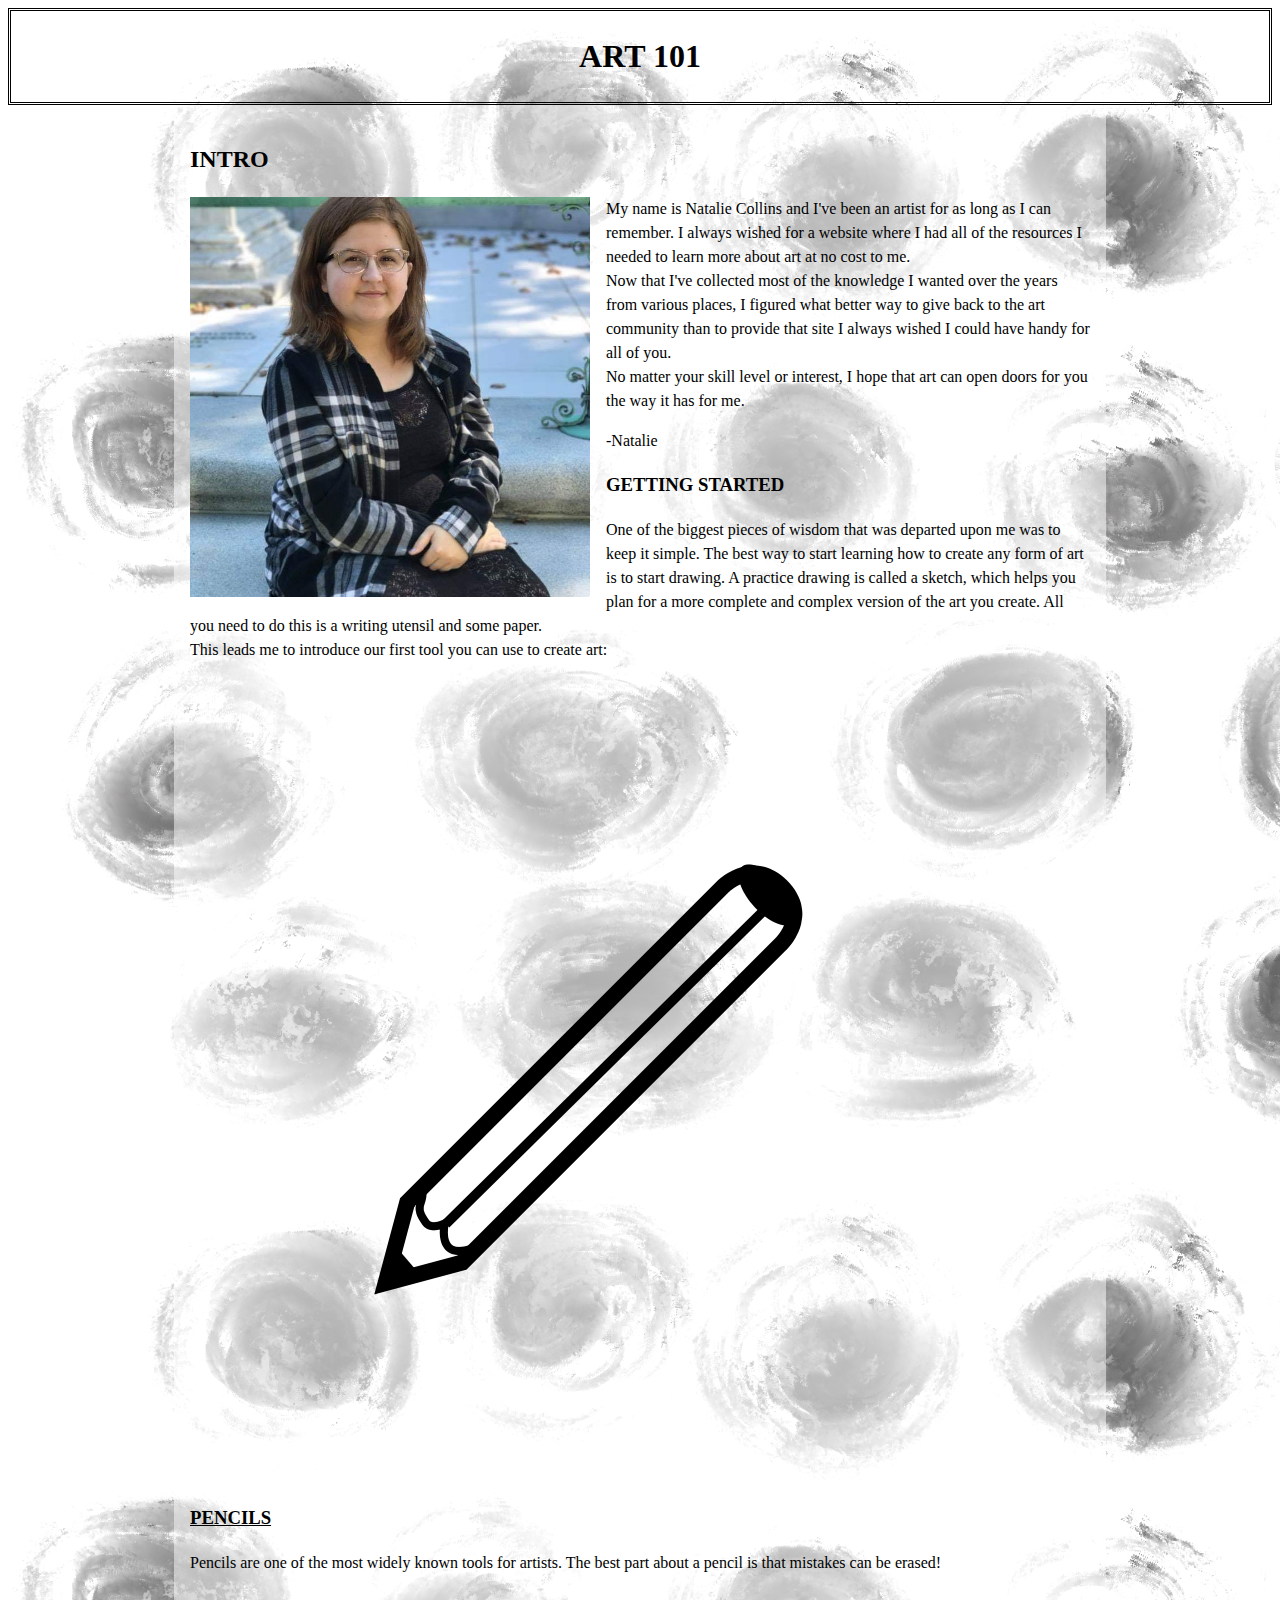
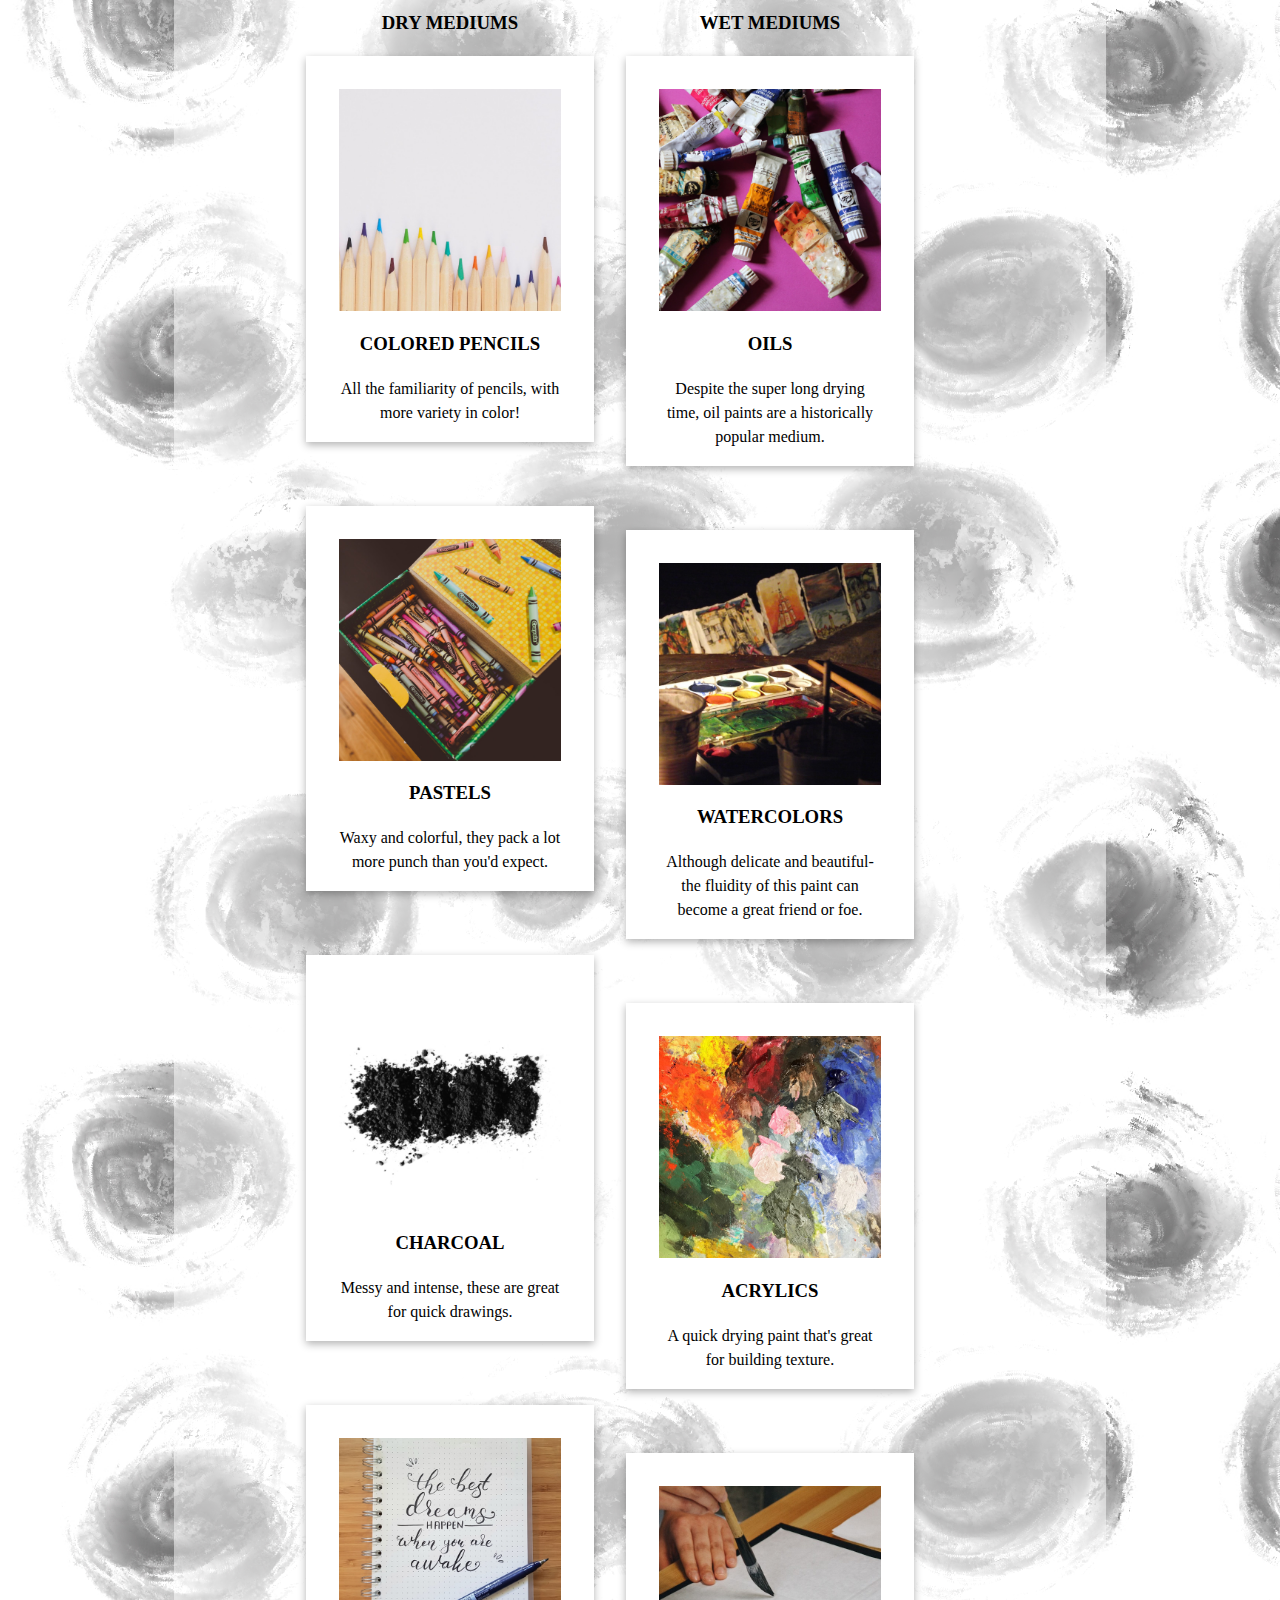
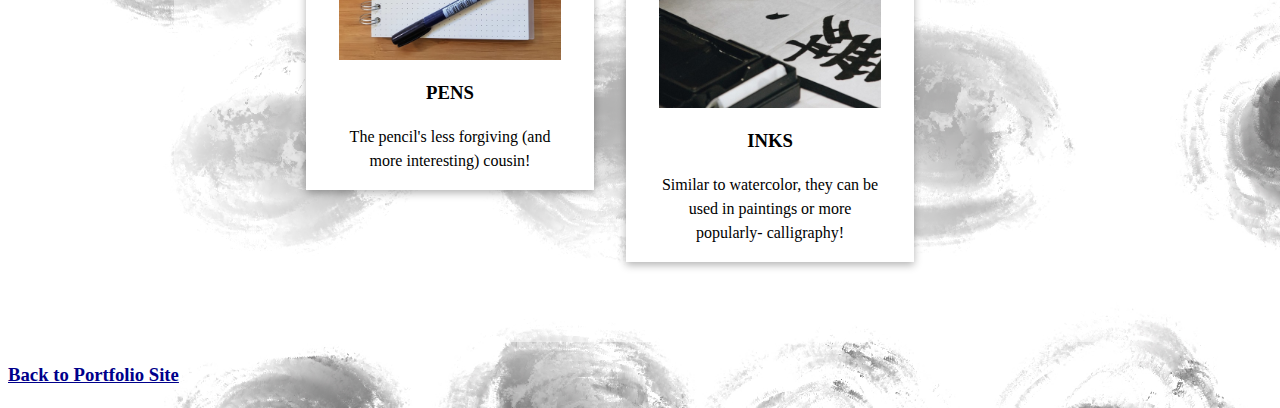
<file: index.html>
<!DOCTYPE html>
<html lang="en">

<head>
    <meta charset="UTF-8">

    <meta name="viewport" content="width=device-width, initial-scale=1.0">

    <title>Home Page: Art 101</title>

    <link rel="stylesheet" href="style.css">
</head>



<body class="home">

    <header>
        <h1>ART 101</h1>
    </header>


    <main>
        <div class="page-content">
            <h2>INTRO</h2>
            <img class="itsme" src="images/itsme.jpg" alt="a picture of me">
            <p> My name is Natalie Collins and I've been an artist for as long as I can remember. I always wished for a website where I had all of the resources I needed to learn more about art at no cost to me.
                <br>Now that I've collected most of the knowledge I wanted over the years from various places, I figured what better way to give back to the art community than to provide that site I always wished I could have handy for all of you. <br>No
                matter your skill level or interest, I hope that art can open doors for you the way it has for me.
            </p>
            <p>-Natalie</p>


            <h3>GETTING STARTED</h3>
            <p>
                One of the biggest pieces of wisdom that was departed upon me was to keep it simple. The best way to start learning how to create any form of art is to start drawing. A practice drawing is called a sketch, which helps you plan for a more complete and
                complex version of the art you create. All you need to do this is a writing utensil and some paper.
                <br>This leads me to introduce our first tool you can use to create art:
            </p>

            <div class="start-here">
                <a href="pencil.html">
                    <img src="images/pencil icon.png" alt="pencil icon stock image">
                    <h3>PENCILS</h3>
                </a>
                <p>
                    Pencils are one of the most widely known tools for artists. The best part about a pencil is that mistakes can be erased!
                </p>

            </div>

            <div class="media">
                <div class="dry">
                    <h3>DRY MEDIUMS</h3>
                    <ul>
                        <li class="medium">
                            <a href="#">
                                <img src="images/coloredpencils.jpg" alt="colored pencils">

                                <h3>COLORED PENCILS</h3>
                                <p>All the familiarity of pencils, with more variety in color!
                                </p>
                            </a>
                        </li>

                        <li class="medium">
                            <a href="crayons.html">
                                <img src="images/crayons.jpg" alt="crayon">


                                <h3>PASTELS</h3>
                                <p>Waxy and colorful, they pack a lot more punch than you'd expect.
                                </p>
                            </a>
                        </li>

                        <li class="medium">
                            <a href="#">
                                <img src="images/charcoal.jpg" alt="charcoal img">
                                <h3>CHARCOAL</h3>
                                <p>
                                    Messy and intense, these are great for quick drawings.
                                </p>
                            </a>
                        </li>

                        <li class="medium">
                            <a href="#">
                                <img src="images/penart.png" alt="pen art">


                                <h3>PENS</h3>
                                <p>
                                    The pencil's less forgiving (and more interesting) cousin!
                                </p>
                            </a>
                        </li>
                    </ul>
                </div>

                <div class="wet">
                    <h3>WET MEDIUMS</h3>
                    <ul>

                        <li class="medium">

                            <a href="oils.html">
                                <img src="images/paint tubes.jpg" alt="paint tubes">

                                <h3>OILS</h3>
                                <p>Despite the super long drying time, oil paints are a historically popular medium.
                                </p>
                            </a>
                        </li>

                        <li class="medium">
                            <a href="#">
                                <img src="images/watercolor.jpg" alt="watercolors">

                                <h3>WATERCOLORS</h3>
                                <p>
                                    Although delicate and beautiful- the fluidity of this paint can become a great friend or foe.
                                </p>
                            </a>
                        </li>

                        <li class="medium">
                            <a href="acrylic.html">
                                <img src="images/acrylic paint.jpg" alt="acrylics">

                                <h3>ACRYLICS</h3>
                                <p>A quick drying paint that's great for building texture.
                                </p>
                            </a>
                        </li class="medium">

                        <li class="medium">
                            <a href="inks.html">
                                <img src="images/inks.jpg" alt="ink">

                                <h3>INKS</h3>
                                <p>Similar to watercolor, they can be used in paintings or more popularly- calligraphy!
                                </p>
                            </a>
                        </li>



                    </ul>
                </div>
            </div>
        </div><h3><a href="https://nataliecollins.us">Back to Portfolio Site</a> </h3>
        </div>
    </main>

    
</body>

</html>
</file>
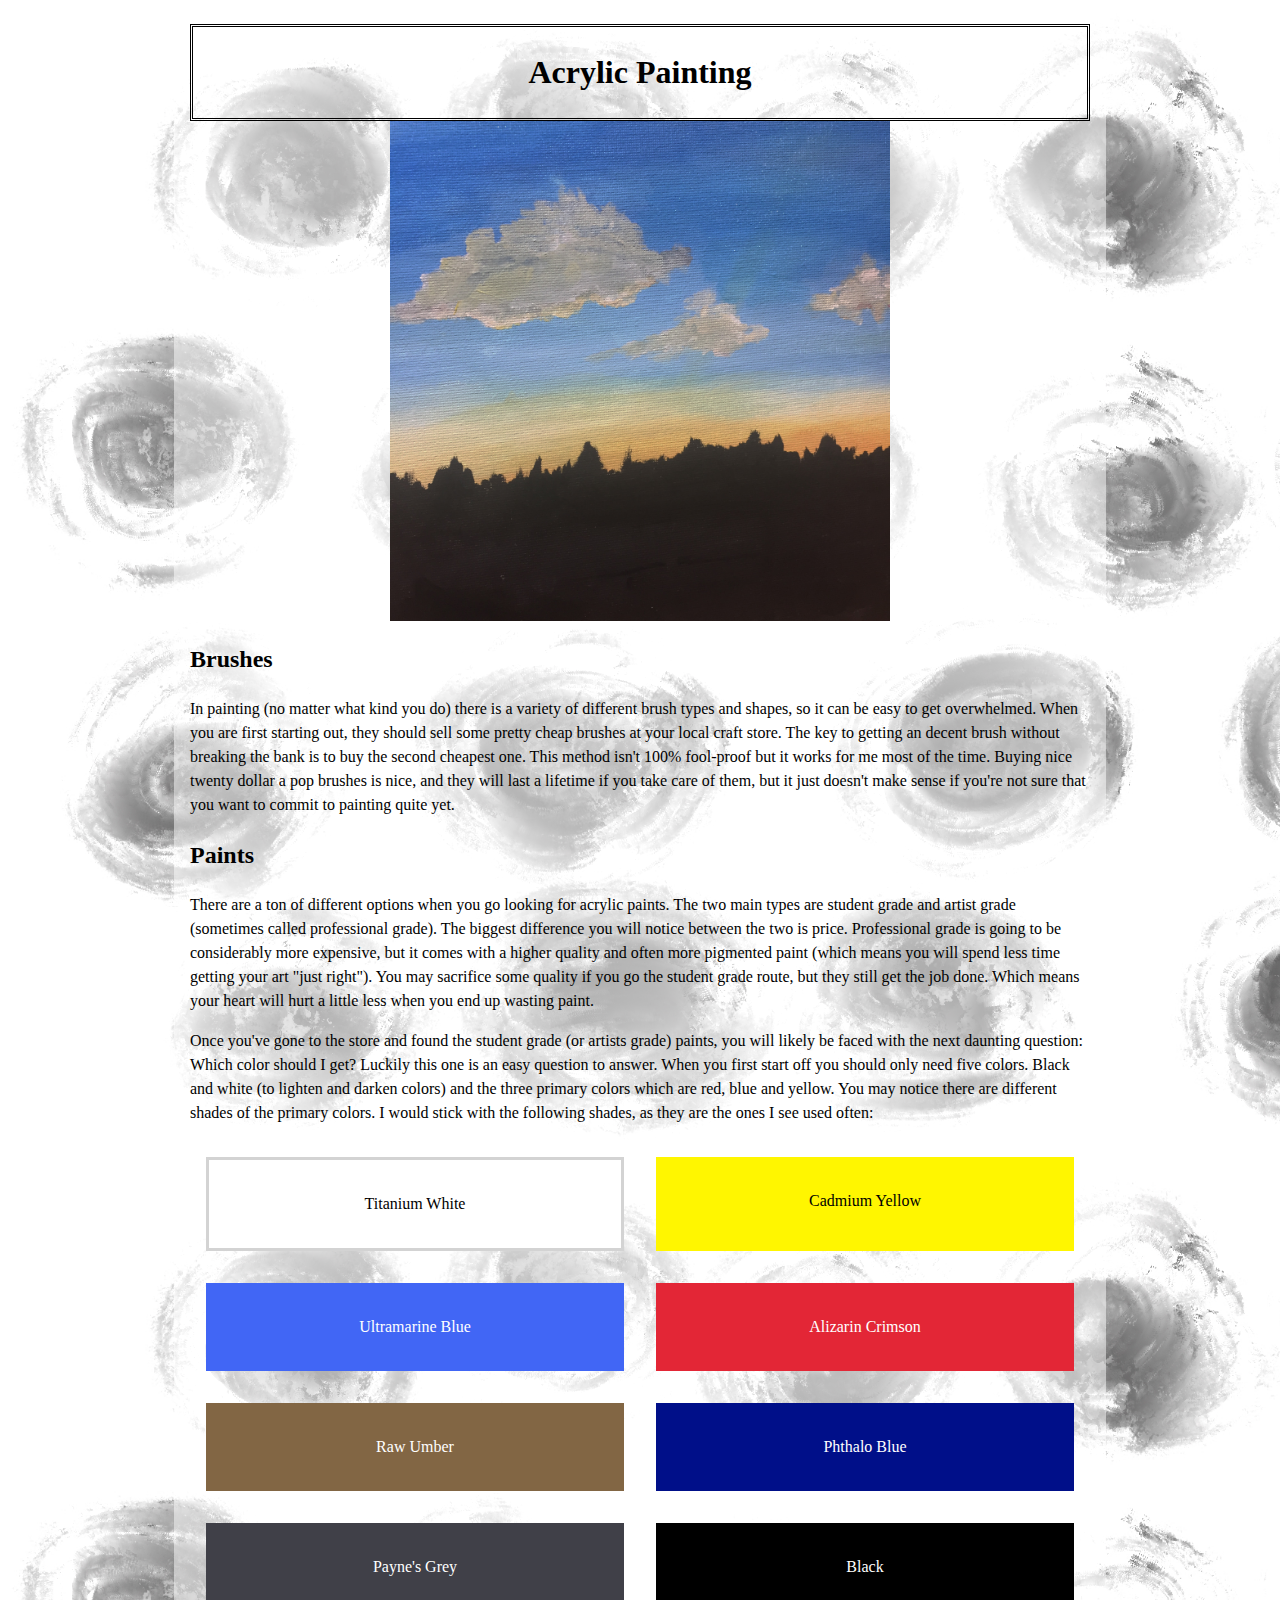
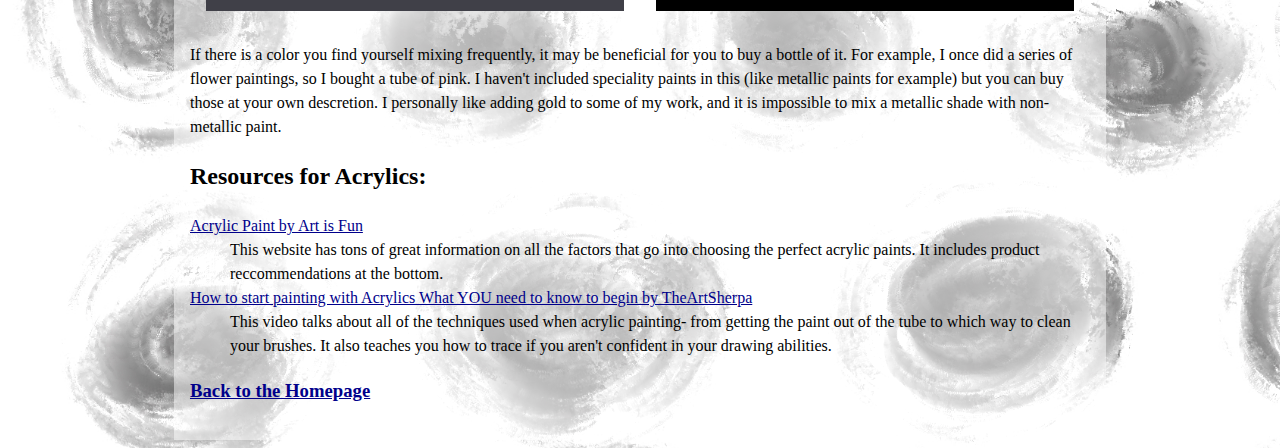
<file: acrylic.html>
<!DOCTYPE html>
<html lang="en">

<head>
    <meta charset="UTF-8">

    <meta name="viewport" content="width=device-width, initial-scale=1.0">

    <title>Medium Page: Acrylics</title>

    <link rel="stylesheet" href="style.css">
</head>
<!-- general media page format is summary, tools, use, resources -->

<body class="home">
    <div class="page-content">
        <header>
            <h1>Acrylic Painting</h1>
        </header>
        <img src="images/sky.jpeg" class="paint_img" alt="my painting">


        <h2>Brushes</h2>
        In painting (no matter what kind you do) there is a variety of different brush types and shapes, so it can be
        easy to get overwhelmed. When you are first starting out, they should sell some pretty cheap brushes at your
        local craft store. The key to getting
        an decent brush without breaking the bank is to buy the second cheapest one. This method isn't 100% fool-proof
        but it works for me most of the time. Buying nice twenty dollar a pop brushes is nice, and they will last a
        lifetime if you take care of
        them, but it just doesn't make sense if you're not sure that you want to commit to painting quite yet.

        <h2>Paints</h2>
        <p>There are a ton of different options when you go looking for acrylic paints. The two main types are student
            grade and artist grade (sometimes called professional grade).
            The biggest difference you will notice between the two is price. Professional grade is going to be
            considerably more expensive, but it comes with a higher quality and often
            more pigmented paint (which means you will spend less time getting your art "just right"). You may sacrifice
            some quality if you go the student grade route, but they still get
            the job done. Which means your heart will hurt a little less when you end up wasting paint.
        </p>

        <p>Once you've gone to the store and found the student grade (or artists grade) paints, you will likely be faced
            with the next daunting question: Which color should I get?
            Luckily this one is an easy question to answer. When you first start off you should only need five colors.
            Black and white (to lighten and darken colors) and the three primary colors
            which are red, blue and yellow. You may notice there are different shades of the primary colors. I would
            stick with the following shades, as they are the ones I see used often:
            <div class="colorgrid">
     
                
                <div class="titanium-white">Titanium White</div>
                <div class="cadmium-yellow">
                    Cadmium Yellow
                </div>
                
                    <div class="ultramarine">
                    Ultramarine Blue
                </div>
                <div class="alizarin">
                    Alizarin Crimson
                </div>
           
                <div class="raw-umber">
                Raw Umber
            </div>
            <div class="phthalo">
                Phthalo Blue
            </div>
            <div class="paynes-grey">Payne's Grey</div>
            <div class="black">
                    Black
                </div>
            </div>
        </p>
<p> If there is a color you find yourself mixing frequently,
    it may be beneficial for you to buy a bottle of it. For example,
    I once did a series of flower paintings, so I bought a tube of pink.
    I haven't included speciality paints in this (like metallic paints for example)
    but you can buy those at your own descretion. I personally like adding gold to some of my work,
    and it is impossible to mix a metallic shade with non-metallic paint.
</p>

        <h2>Resources for Acrylics:</h2>
        <!-- Three resources for every medium-->
        <dt>
            <a href="https://www.art-is-fun.com/acrylic-paint">Acrylic Paint by Art is Fun</a>
        </dt>
        <dd>This website has tons of great information on all the factors that go into choosing the perfect acrylic
            paints. It includes product reccommendations at the bottom.
        </dd>
        <dt><a href="https://www.youtube.com/watch?v=fGG1mxt3fkk">How to start painting with Acrylics What YOU need to know to begin by TheArtSherpa</a></dt>
        <dd>This video talks about all of the techniques used when acrylic painting- from getting the paint out of the tube to 
            which way to clean your brushes. It also teaches you how to trace if you aren't confident in your drawing abilities. 
        </dd>

        <h3><a href="index.html">Back to the Homepage</a></h3>
    </div>
</body>

</html>
</file>
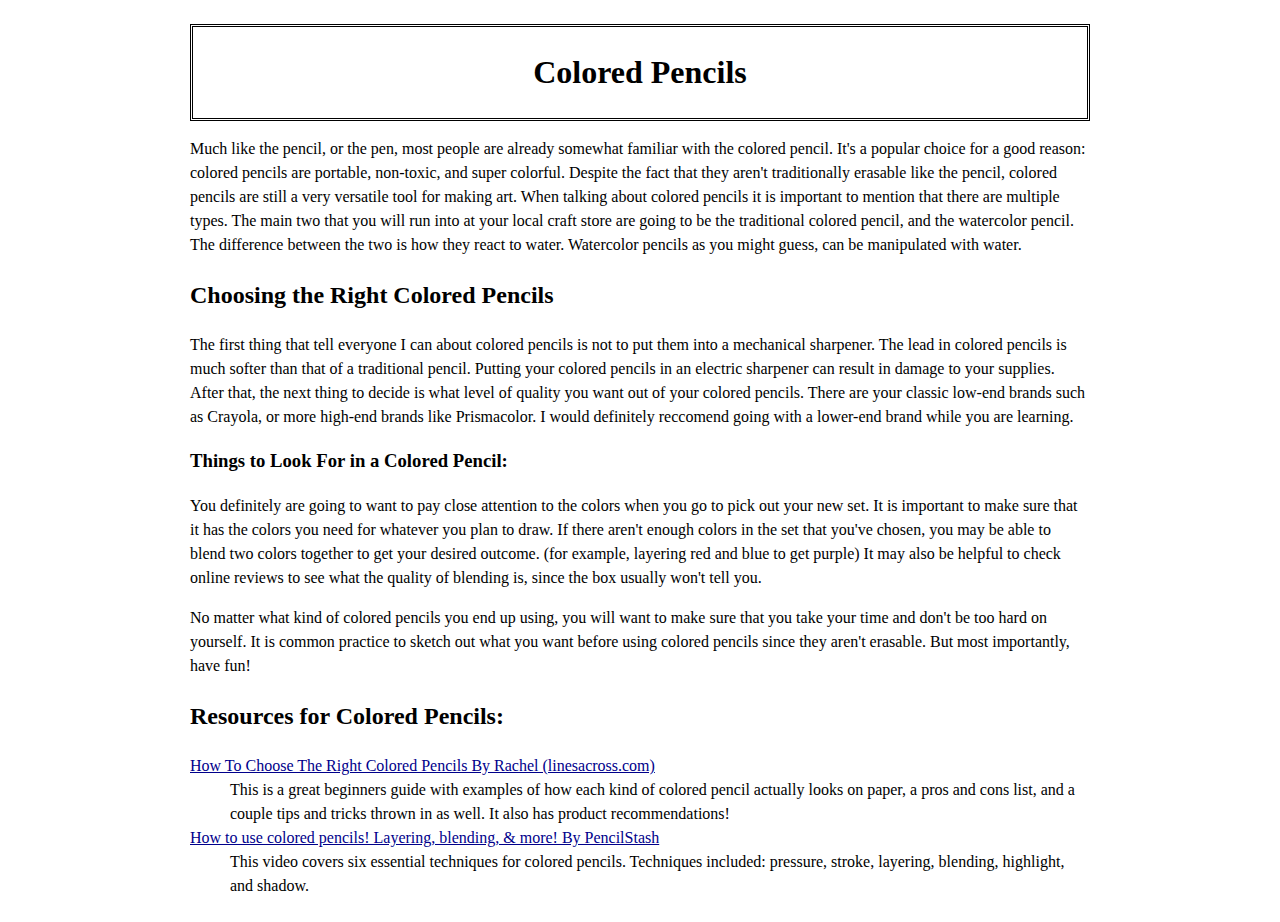
<file: coloredpencil.html>
<!DOCTYPE html>
<html lang="en">

<head>
    <meta charset="UTF-8">

    <meta name="viewport" content="width=device-width, initial-scale=1.0">

    <title>Medium Page: Colored Pencils</title>

    <link rel="stylesheet" href="style.css">
</head>
<!-- general media page format is summary, tools, use, resources -->

<body>

    <div class="page-content">
        <header>
    <h1>Colored Pencils</h1>
</header>
    <p>Much like the pencil, or the pen, most people are already somewhat familiar with the colored pencil. It's a popular choice for a good reason: colored pencils are portable, non-toxic, and super colorful. Despite the fact that they aren't traditionally
        erasable like the pencil, colored pencils are still a very versatile tool for making art. When talking about colored pencils it is important to mention that there are 
        multiple types. The main two that you will run into at your local craft store
        are going to be the traditional colored pencil, and the watercolor pencil. The difference between the two is how they react to water. 
        Watercolor pencils as you might guess, can be manipulated with water.
    </p>


    <h2>Choosing the Right Colored Pencils</h2>
    <p>The first thing that tell everyone I can about colored pencils is not to put them into a mechanical sharpener. The lead in colored pencils 
        is much softer than that of a traditional pencil. Putting your colored pencils in an electric sharpener can result in damage to your supplies. 
        After that, the next thing to decide is what level of quality you want out of your colored pencils. There are your classic low-end brands such as Crayola,
        or more high-end brands like Prismacolor. I would definitely reccomend going with a lower-end brand while you are learning. 
        <h3>Things to Look For in a Colored Pencil:</h3>
        You definitely are going to want to pay close attention to the colors when you go to pick out your new set. It is important to make sure that it has the colors you need for whatever 
        you plan to draw. If there aren't enough colors in the set that you've chosen, you may be able to blend two colors together to get your desired outcome. (for example, layering red 
        and blue to get purple) It may also be helpful to check online reviews to see what the quality of blending is, since the box usually won't tell you.
    </p>

    <p>No matter what kind of colored pencils you end up using, you will want to make sure that you take your time and don't be too hard on yourself. It is common practice to 
        sketch out what you want before using colored pencils since they aren't erasable. But most importantly, have fun!
    </p>

   <!-- Three resources for every medium-->
    <h2>Resources for Colored Pencils:</h2>
    <dt><a href="http://www.linesacross.com/2016/03/coloredpencils.html/">How To Choose The Right Colored Pencils By Rachel (linesacross.com)</a></dt>
    <dd>This is a great beginners guide with examples of how each kind of colored pencil actually looks on paper, a pros and cons list, and a couple tips 
        and tricks thrown in as well. It also has product recommendations!
    </dd>
    <dt><a href="https://www.youtube.com/watch?v=FBZa4RdBe08">How to use colored pencils! Layering, blending, & more! By PencilStash</a></dt>
<dd> This video covers six essential techniques for colored pencils. Techniques included: pressure, stroke, layering, blending, highlight, and shadow.
</dd>
</div>
</body>

</html>
</file>
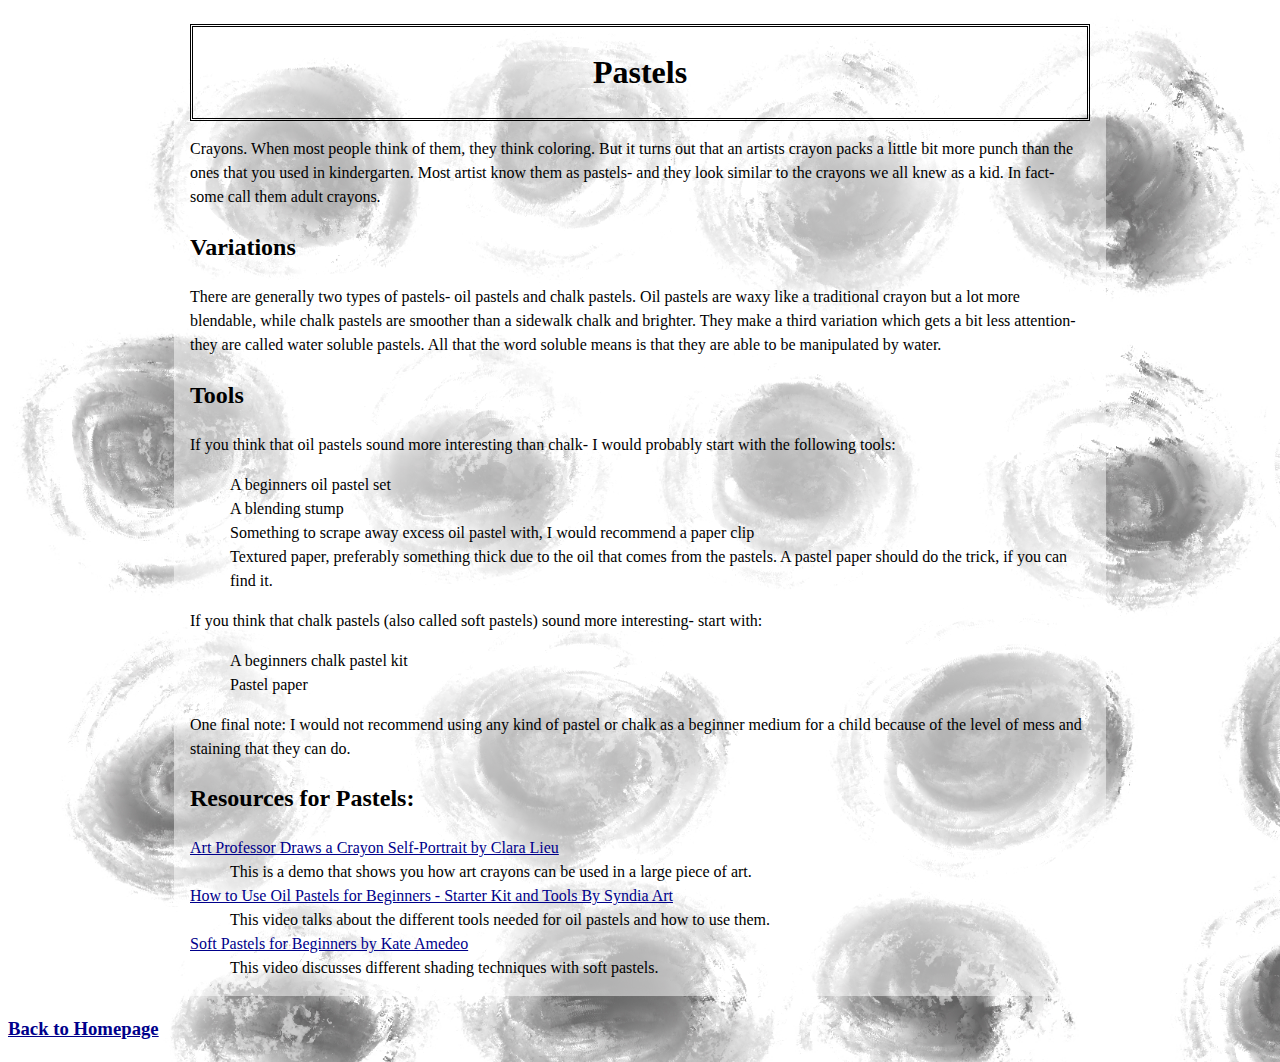
<file: crayons.html>
<!DOCTYPE html>
<html lang="en">

<head>
    <meta charset="UTF-8">

    <meta name="viewport" content="width=device-width, initial-scale=1.0">

    <title>Medium Page: Pastels</title>

    <link rel="stylesheet" href="style.css">
</head>
<!-- general media page format is summary, tools, use, resources -->

<body class="home">
   <div class="page-content">
    <header>
        <h1>Pastels</h1>
    </header>
    <p>
    Crayons. When most people think of them, they think coloring. But it turns 
    out that an artists crayon packs a little bit more punch than the ones that you used in 
    kindergarten. Most artist know them as pastels- and they look similar to the crayons we all knew as a kid. 
    In fact- some call them adult crayons.

</p>

<h2>Variations</h2>

<p>There are generally two types of pastels- oil pastels and chalk pastels. Oil pastels are waxy like a traditional crayon but a lot
    more blendable, while chalk pastels are smoother than a sidewalk chalk and brighter. They make a third variation which gets a bit 
    less attention- they are called water soluble pastels. All that the word soluble means is that they are able to be manipulated by water.
</p>

<h2>Tools</h2>

<p>If you think that oil pastels sound more interesting than chalk- I would probably start with the following tools: </p>
<ul>
    <li>A beginners oil pastel set</li>
    <li>A blending stump</li>
    <li>Something to scrape away excess oil pastel with, I would recommend a paper clip</li>
    <li>Textured paper, preferably something thick due to the oil that comes from the pastels. A pastel paper should do the trick,
        if you can find it.
    </li>
</ul>

<p>If you think that chalk pastels (also called soft pastels) sound more interesting- start with:</p>
<ul>
    <li>A beginners chalk pastel kit</li>
    <li>Pastel paper</li>
</ul>

<p>One final note: I would not recommend using any kind of pastel or chalk as a beginner medium for a child because of the level 
    of mess and staining that they can do.
</p>

   <!-- Three resources for every medium-->


    <h2>Resources for Pastels:</h2>
    <dt> <a href="https://www.youtube.com/watch?v=MKL-57HexCk">Art Professor Draws a Crayon Self-Portrait by Clara Lieu</a></dt>
    <dd>This is a demo that shows you how art crayons can be used in a large piece of art.</dd>
       <dt><a href="https://www.youtube.com/watch?v=_LYye_JyqGY">How to Use Oil Pastels for Beginners - Starter Kit and Tools By Syndia Art</a></dt>
       <dd>This video talks about the different tools needed for oil pastels and how to use them. </dd>

<dt><a href="https://www.youtube.com/watch?v=kTKUtZgxANc">Soft Pastels for Beginners by Kate Amedeo</a></dt>
<dd>This video discusses different shading techniques with soft pastels.</dd>
</div>

<h3><a href="index.html">Back to Homepage</a></h3>
</body>

</html>
</file>
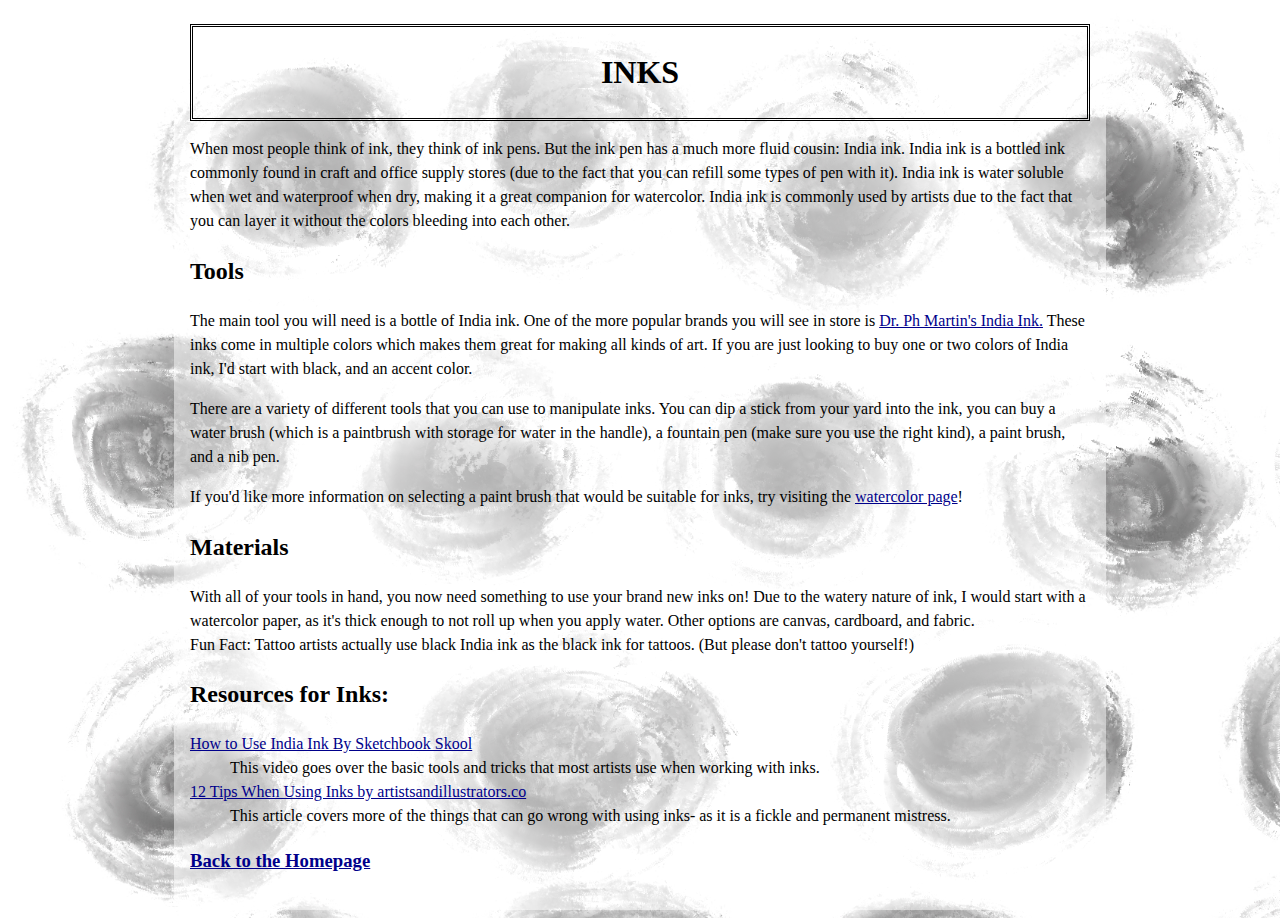
<file: inks.html>
<!DOCTYPE html>
<html lang="en">

<head>
    <meta charset="UTF-8">

    <meta name="viewport" content="width=device-width, initial-scale=1.0">

    <title>Medium Page: Inks</title>

    <link rel="stylesheet" href="style.css">
</head>

<!-- general media page format is summary, tools, use, resources -->

<body class="home">
    <div class="page-content">
    <header>
        <h1>INKS</h1>
    </header>
<p>When most people think of ink, they think of ink pens. But the ink pen has a much
    more fluid cousin: India ink. India ink is a bottled ink commonly found in craft
    and office supply stores (due to the fact that you can refill some types of pen with it).
    India ink is water soluble when wet and waterproof when dry, making it a great companion
    for watercolor. India ink is commonly used by artists due to the fact that you can 
    layer it without the colors bleeding into each other.
</p>
<h2>Tools</h2>
<p>
    The main tool you will need is a bottle of India ink. One of the more popular brands you will
    see in store is <a href="https://www.docmartins.com/collections/bombay-india-ink">Dr. Ph Martin's India Ink.</a>
     These inks come in multiple colors which makes them great for making all kinds of art.
    If you are just looking to buy one or two colors of India ink, I'd start with black, and an 
    accent color. 
</p>
<p> There are a variety of different tools that you can use to manipulate inks. You can dip a 
    stick from your yard into the ink, you can buy a water brush (which is a paintbrush with storage
    for water in the handle), a fountain pen (make sure you use the right kind), a paint brush,
    and a nib pen.
</p>
<p>If you'd like more information on selecting a paint brush that would be suitable for inks,
    try visiting the <a href="watercolor.html">watercolor page</a>!
</p>
<h2>Materials</h2>
<p>With all of your tools in hand, you now need something to use your brand new inks on! 
    Due to the watery nature of ink, I would start with a watercolor paper, as it's thick 
    enough to not roll up when you apply water. Other options are canvas, cardboard, and fabric. 
    <br>Fun Fact: Tattoo artists actually use black India ink as the black ink for tattoos. (But 
    please don't tattoo yourself!)
</p>



   <!-- Three resources for every medium-->
    <h2>Resources for Inks:</h2>

    <dt><a href="https://www.youtube.com/watch?v=6Eiq1xD4aPQ">How to Use India Ink By Sketchbook Skool</a></dt>
    <dd>This video goes over the basic tools and tricks that most artists use when 
        working with inks.
    </dd>

    <dt><a href="https://www.artistsandillustrators.co.uk/how-to/ink/554/12-tips-when-using-inks">12 Tips When Using Inks by artistsandillustrators.co</a></dt>
    <dd>
        This article covers more of the things that can go wrong with using inks- as it is a fickle and 
        permanent mistress. 
    </dd>


    <h3><a href="index.html">Back to the Homepage</a></h3>
</div>
</body>

</html>
</file>
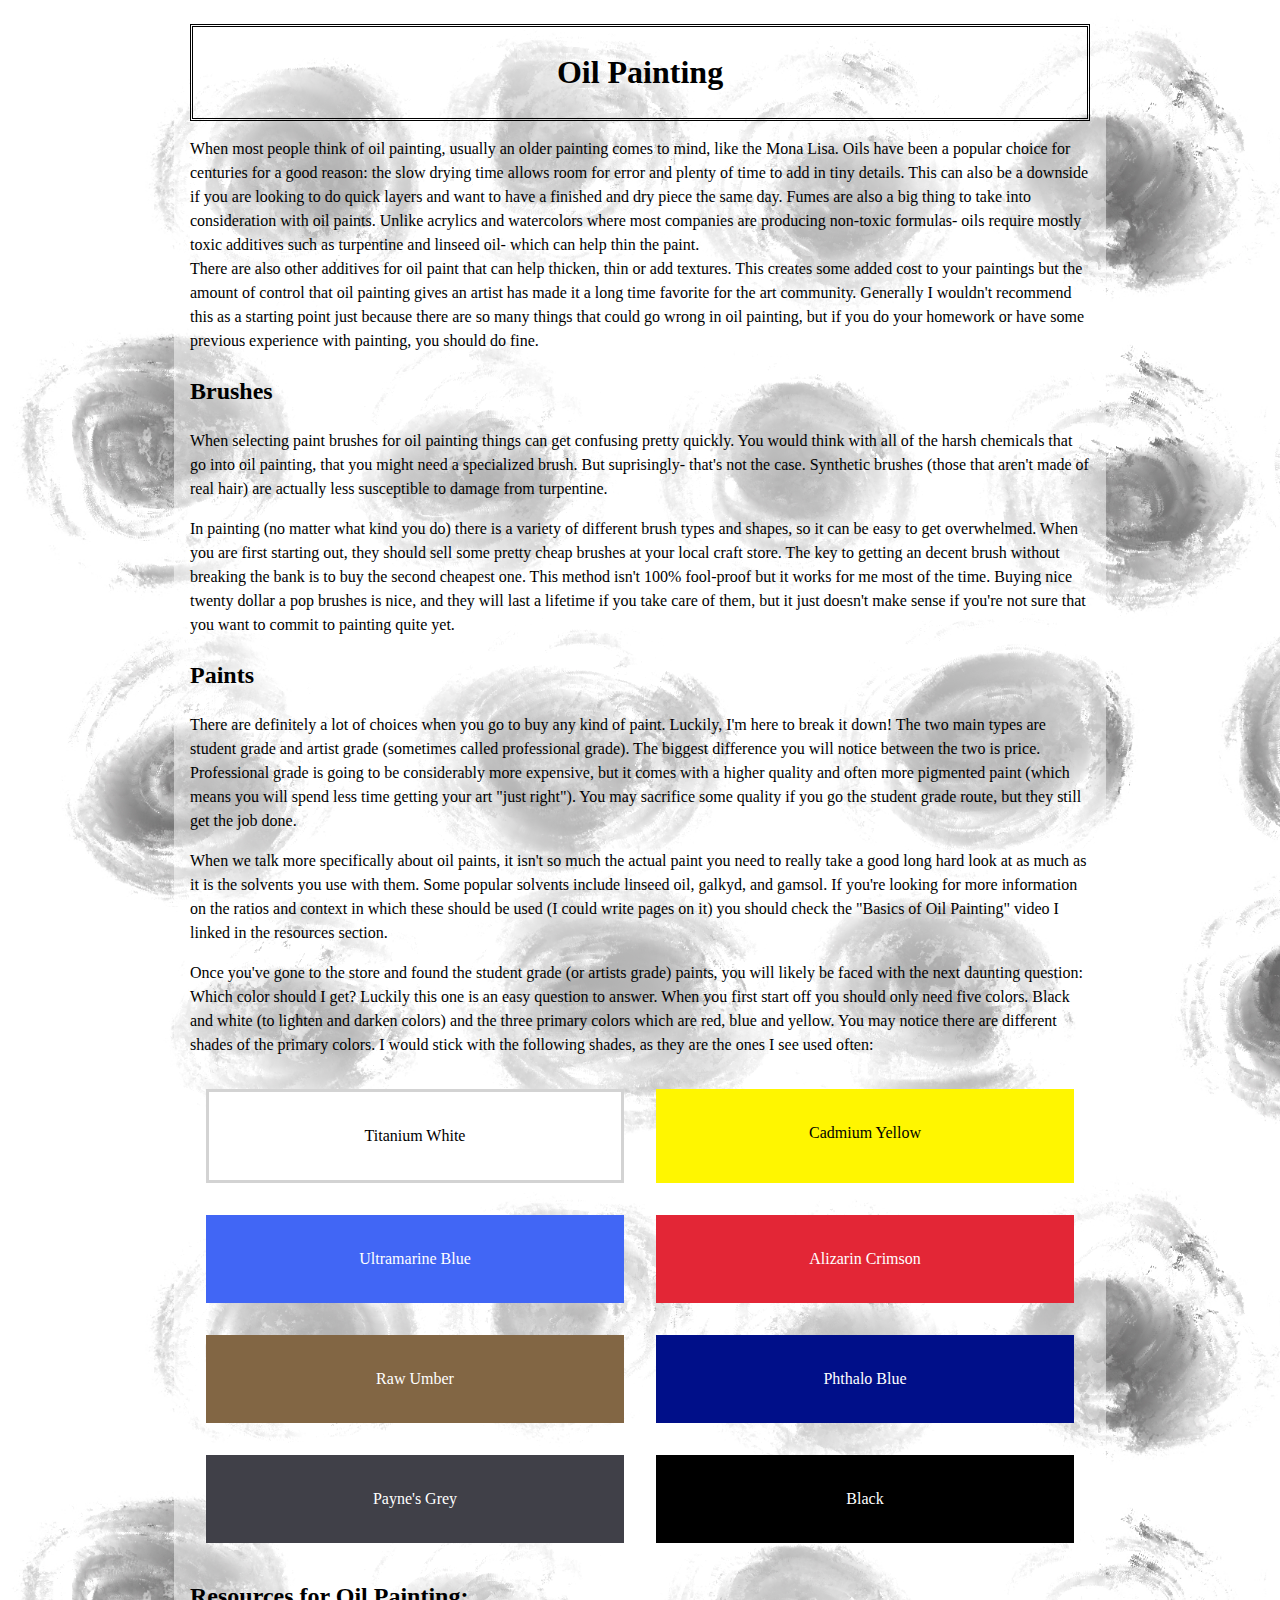
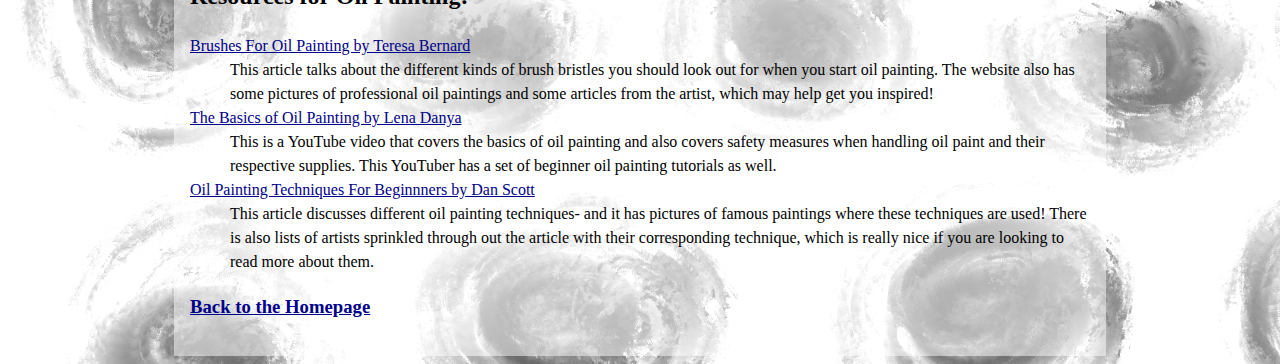
<file: oils.html>
<!DOCTYPE html>
<html lang="en">

<head>
    <meta charset="UTF-8">

    <meta name="viewport" content="width=device-width, initial-scale=1.0">

    <title>Medium Page: Oils</title>

    <link rel="stylesheet" href="style.css">
</head>
<!-- general media page format is summary, tools, use, resources -->

<body class="home">

    <div class="page-content">
        <header><h1>Oil Painting</h1></header>
        <p>
    When most people think of oil painting, usually an older painting comes to mind, like the Mona Lisa. Oils have been a popular choice for centuries for a good reason: the slow drying time allows room for error and plenty of time to add in tiny details.
    This can also be a downside if you are looking to do quick layers and want to have a finished and dry piece the same day. Fumes are also a big thing to take into consideration with oil paints. Unlike acrylics and watercolors where most companies are
    producing non-toxic formulas- oils require mostly toxic additives
     such as turpentine and linseed oil- which can help thin the paint.<br> There are also other additives for oil paint that can help thicken, thin or add textures. This creates some added
    cost to your paintings but the amount of control that oil painting 
    gives an artist has made it a long time favorite for the art community. Generally I wouldn't recommend this as a starting point just because there are so many things that could go
    wrong in oil painting, but if you do your homework 
    or have some previous experience with painting, you should do fine.</p>

        <h2>Brushes</h2>
    <p>
        When selecting paint brushes for oil painting things can get confusing pretty quickly. You would think with all of the harsh chemicals that go into oil painting, that you 
        might need a specialized brush. But suprisingly- that's not the case. Synthetic brushes (those that aren't made of real hair) are actually less susceptible to damage
        from turpentine. 
    </p>
    <p>
        In painting (no matter what kind you do) there is a variety 
        of different brush types and shapes, so it can be easy to get 
        overwhelmed. When you are first starting out, they should sell 
        some pretty cheap brushes at your local craft store. The key to 
        getting an decent brush without breaking the bank is to buy the 
        second cheapest one. This method isn't 100% fool-proof but it 
        works for me most of the time. Buying nice twenty dollar a pop 
        brushes is nice, and they will last a lifetime if you take care 
        of them, but it just doesn't make sense if 
        you're not sure that you want to commit to painting quite yet.
    </p>
<h2>Paints</h2>

<p>
      There are definitely a lot of choices when you go to buy any kind of paint. Luckily, I'm here to break it down!      
    The two main types are student
    grade and artist grade (sometimes called professional grade).
    The biggest difference you will notice between the two is price. Professional grade is going to be
    considerably more expensive, but it comes with a higher quality and often
    more pigmented paint (which means you will spend less time getting your art "just right"). You may sacrifice
    some quality if you go the student grade route, but they still get
    the job done.</p>

    <p>When we talk more specifically about oil paints, it isn't so much the actual paint you need to really take a good long
        hard look at as much as it is the solvents you use with them. Some popular solvents include linseed oil, galkyd, and gamsol. 
        If you're looking for more information on the ratios and context in which these should be used (I could write pages on it)
        you should check the "Basics of Oil Painting" video I linked in the resources section.


    </p>
<p>Once you've gone to the store and found the student grade (or artists grade) paints, you will likely be faced
    with the next daunting question: Which color should I get?
    Luckily this one is an easy question to answer. When you first start off you should only need five colors.
    Black and white (to lighten and darken colors) and the three primary colors
    which are red, blue and yellow. You may notice there are different shades of the primary colors. I would
    stick with the following shades, as they are the ones I see used often:</p>




    <div class="colorgrid">
        <div class="titanium-white">Titanium White</div>
        <div class="cadmium-yellow">
            Cadmium Yellow
        </div>
        
            <div class="ultramarine">
            Ultramarine Blue
        </div>
        <div class="alizarin">
            Alizarin Crimson
        </div>
   
        <div class="raw-umber">
        Raw Umber
    </div>
    <div class="phthalo">
        Phthalo Blue
    </div>
    <div class="paynes-grey">Payne's Grey</div>
    <div class="black">
            Black
        </div>
    </div>
   <!-- Three resources for every medium-->
    <h2>Resources for Oil Painting:</h2>

    <dt> <a href="http://teresabernardart.com/types-of-bristles-for-oil-painting-brushes/">Brushes For Oil Painting by Teresa Bernard</a></dt>
    <dd>
        This article talks about the different kinds of brush bristles you should look out for when you start oil painting.
        The website also has some pictures of professional oil paintings and some articles from the artist, which may help get you inspired!
    </dd>

    <dt><a href="https://www.youtube.com/watch?v=W4BYGrn7ACM">The Basics of Oil Painting by Lena Danya</a></dt>
    <dd>
        This is a YouTube video that covers the basics of oil painting and also covers safety measures when handling oil paint
        and their respective supplies. This YouTuber has a set of beginner oil painting tutorials as well.
    </dd>

    <dt><a href="https://drawpaintacademy.com/9-oil-painting-techniques-for-beginners/">Oil Painting Techniques For Beginnners by Dan Scott</a></dt>
    <dd>This article discusses different oil painting techniques- and it has pictures of famous paintings where these techniques are used!
        There is also lists of artists sprinkled through out the article with their corresponding technique, which is really nice if you
        are looking to read more about them.
    </dd>
    <h3><a href="index.html">Back to the Homepage</a></h3>
</div>
</body>

</html>
</file>
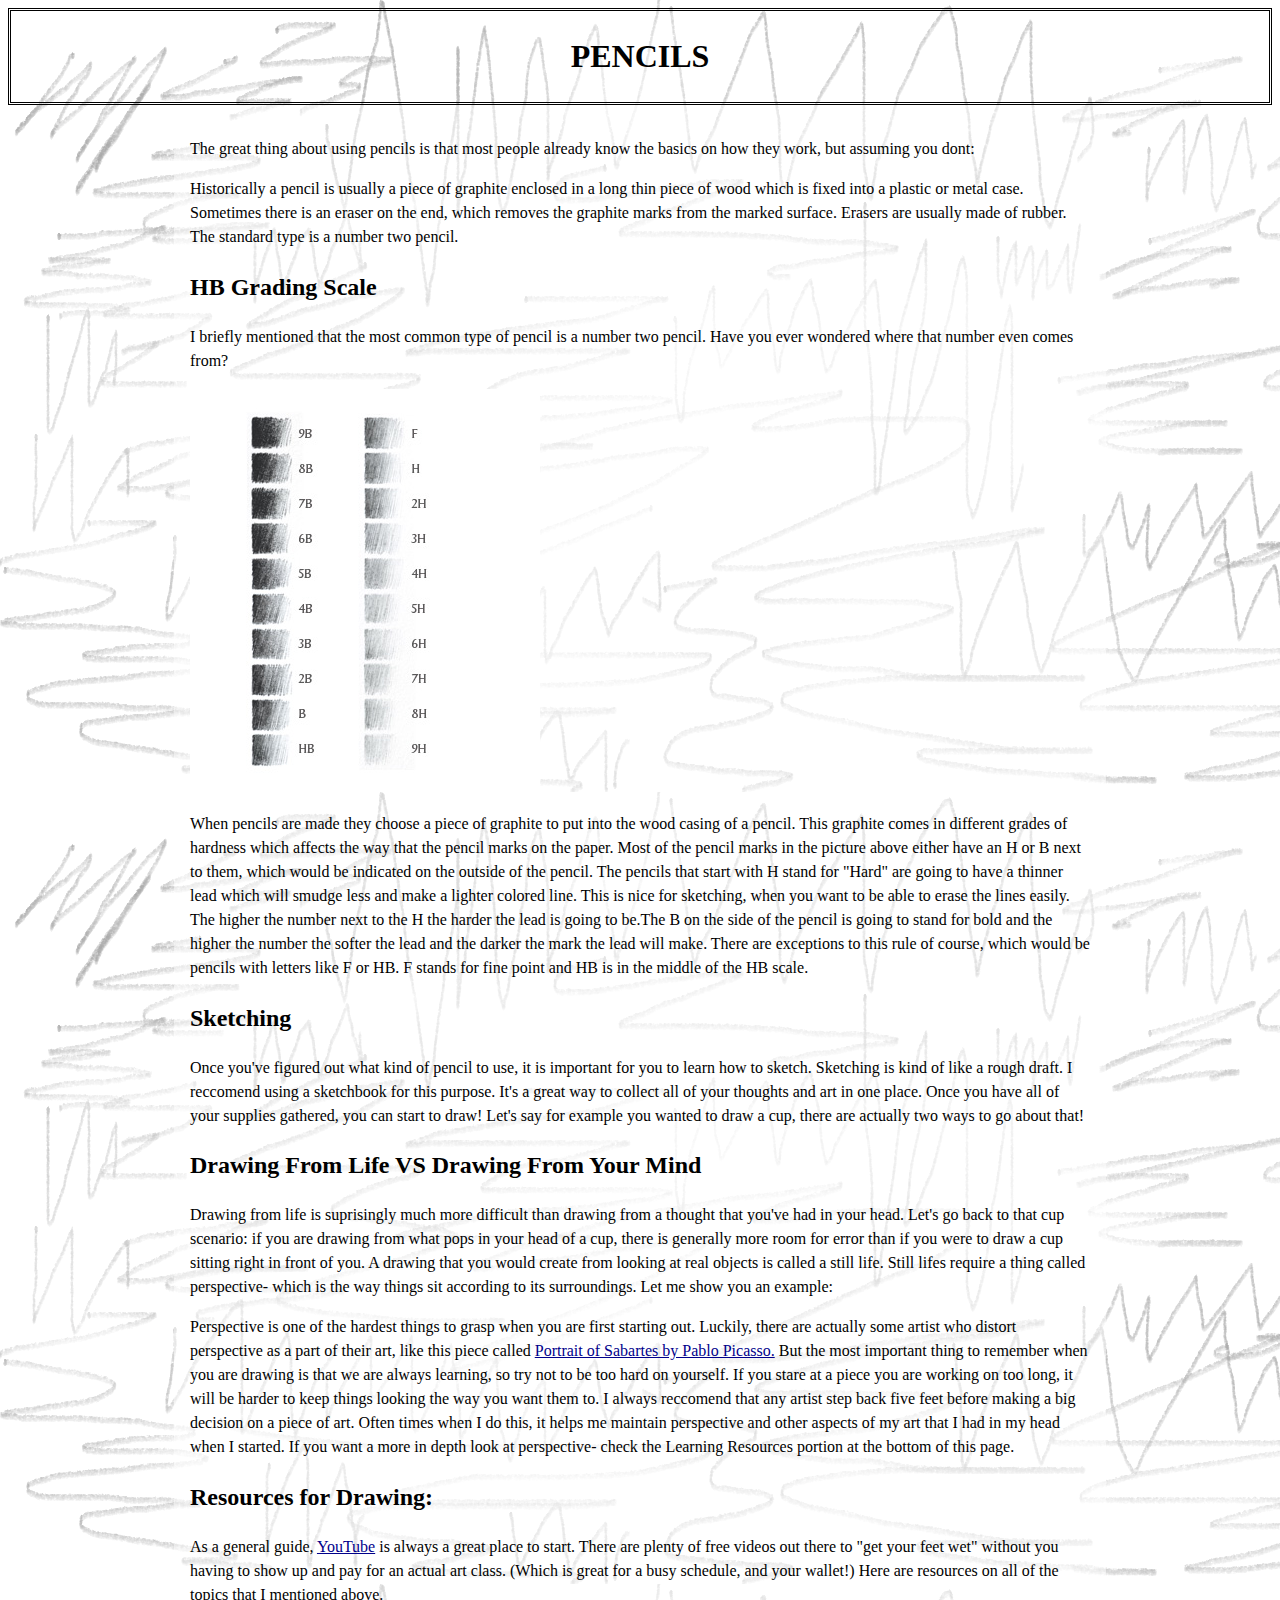
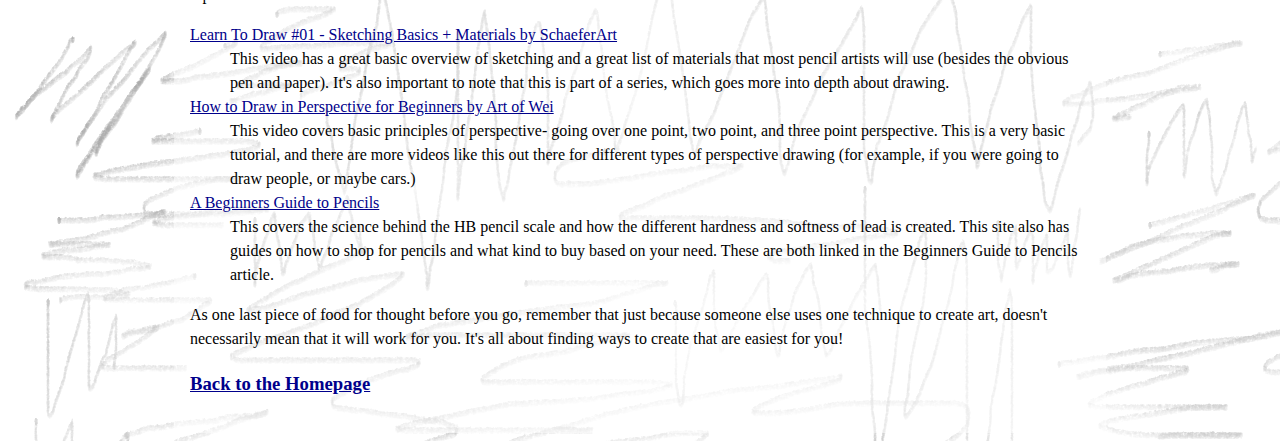
<file: pencil.html>
<!DOCTYPE html>
<html lang="en">

<head>
    <meta charset="UTF-8">
    <title>Medium Page: Pencil</title>


    <meta name="viewport" content="width=device-width, initial-scale=1.0">
    <link rel="stylesheet" href="style.css">

</head>

<!-- general media page format is summary, tools, use, resources -->

<body class="pencils">
    <header>
        <h1>PENCILS</h1>
    </header>
    <main>
        <div class="page-content">
            <p>
                The great thing about using pencils is that most people already know the basics on how they work, but assuming you dont:
            </p>

            <p>Historically a pencil is usually a piece of graphite enclosed in a long thin piece of wood which is fixed into a plastic or metal case. Sometimes there is an eraser on the end, which removes the graphite marks from the marked surface. Erasers
                are usually made of rubber. The standard type is a number two pencil.
            </p>

            <h2>HB Grading Scale</h2>

            <p>I briefly mentioned that the most common type of pencil is a number two pencil. Have you ever wondered where that number even comes from?
            </p>
            <img src="images/PencilGradingChart.png" alt="Pencil Grading Chart">
            <p>When pencils are made they choose a piece of graphite to put into the wood casing of a pencil. This graphite comes in different grades of hardness which affects the way that the pencil marks on the paper. Most of the pencil marks in the picture
                above either have an H or B next to them, which would be indicated on the outside of the pencil. The pencils that start with H stand for "Hard" are going to have a thinner lead which will smudge less and make a lighter colored line. This
                is nice for sketching, when you want to be able to erase the lines easily. The higher the number next to the H the harder the lead is going to be.The B on the side of the pencil is going to stand for bold and the higher the number the
                softer the lead and the darker the mark the lead will make. There are exceptions to this rule of course, which would be pencils with letters like F or HB. F stands for fine point and HB is in the middle of the HB scale.

            </p>

            <h2>Sketching</h2>
            <p>

                Once you've figured out what kind of pencil to use, it is important for you to learn how to sketch. Sketching is kind of like a rough draft. I reccomend using a sketchbook for this purpose. It's a great way to collect all of your thoughts and art in one
                place. Once you have all of your supplies gathered, you can start to draw! Let's say for example you wanted to draw a cup, there are actually two ways to go about that!</p>

            <h2>Drawing From Life VS Drawing From Your Mind</h2>
            <p>Drawing from life is suprisingly much more difficult than drawing from a thought that you've had in your head. Let's go back to that cup scenario: if you are drawing from what pops in your head of a cup, there is generally more room for error
                than if you were to draw a cup sitting right in front of you. A drawing that you would create from looking at real objects is called a still life. Still lifes require a thing called perspective- which is the way things sit according to
                its surroundings. Let me show you an example:
            </p>

            <div class="resources">
                <p>
                    Perspective is one of the hardest things to grasp when you are first starting out. Luckily, there are actually some artist who distort perspective as a part of their art, like this piece called <a href="https://www.pablopicasso.org/portrait-of-sabartes.jsp">
                        Portrait of Sabartes by Pablo Picasso.</a> But the most important thing to remember when you are drawing is that we are always learning, so try not to be too hard on yourself. If you stare at a piece you are working on too long,
                    it will be harder to keep things looking the way you want them to. I always reccomend that any artist step back five feet before making a big decision on a piece of art. Often times when I do this, it helps me maintain perspective
                    and other aspects of my art that I had in my head when I started. If you want a more in depth look at perspective- check the Learning Resources portion at the bottom of this page.
                </p>

                <h2>Resources for Drawing:</h2>
                <p>As a general guide, <a href="http://www.youtube.com">YouTube</a> is always a great place to start. There are plenty of free videos out there to "get your feet wet" without you having to show up and pay for an actual art class. (Which is
                    great for a busy schedule, and your wallet!) Here are resources on all of the topics that I mentioned above.
                    <dl>
                        <dt><a href="https://www.youtube.com/watch?v=ewMksAbgdBI">Learn To Draw #01 - Sketching Basics +
                                Materials
                                by SchaeferArt</a> </dt>
                        <dd>This video has a great basic overview of sketching and a great list of materials that most pencil artists will use (besides the obvious pen and paper). It's also important to note that this is part of a series, which goes more
                            into depth about drawing.
                        </dd>
                        <dt><a href="https://www.youtube.com/watch?v=Xn_0wEwZNEU">How to Draw in Perspective for Beginners
                                by Art
                                of Wei</a> </dt>
                        <dd>This video covers basic principles of perspective- going over one point, two point, and three point perspective. This is a very basic tutorial, and there are more videos like this out there for different types of perspective drawing
                            (for example, if you were going to draw people, or maybe cars.)
                        </dd>
                        <dt><a
                                href="https://cwpencils.com/blogs/news/131980803-beginners-guide-to-pencil-shopping-a-guide-to-grades">A
                                Beginners Guide to Pencils</a></dt>
                        <dd>This covers the science behind the HB pencil scale and how the different hardness and softness of lead is created. This site also has guides on how to shop for pencils and what kind to buy based on your need. These are both linked
                            in the Beginners Guide to Pencils article.
                        </dd>
                    </dl>
                    <p>As one last piece of food for thought before you go, remember that just because someone else uses one technique to create art, doesn't necessarily mean that it will work for you. It's all about finding ways to create that are easiest
                        for you!
                    </p>
            </div>

            <h3><a href="index.html">Back to the Homepage</a></h3>
        </div>
    </main>


</body>


</html>
</file>
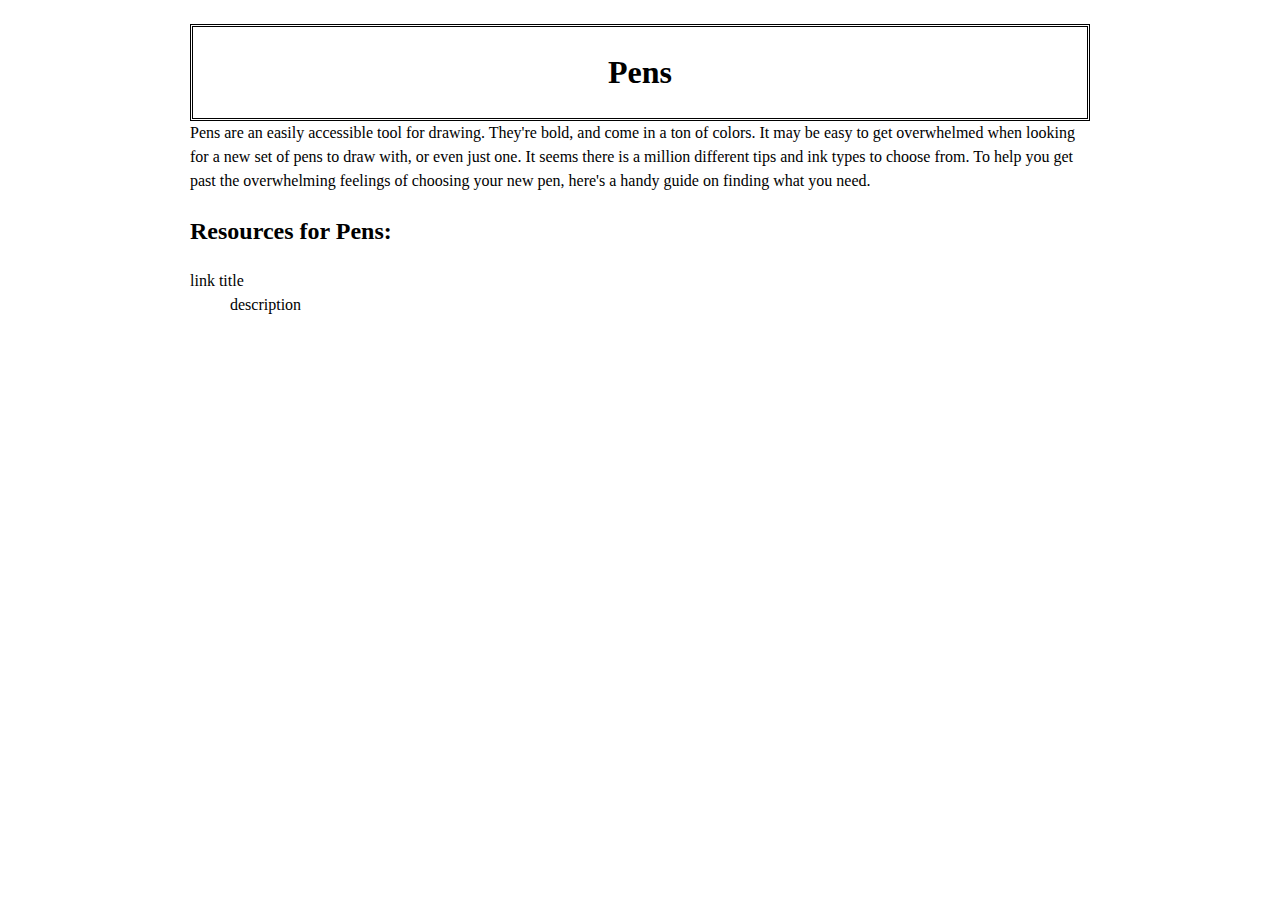
<file: pens.html>
<!DOCTYPE html>
<html lang="en">

<head>
    <meta charset="UTF-8">

    <meta name="viewport" content="width=device-width, initial-scale=1.0">

    <title>Medium Page: </title>

    <link rel="stylesheet" href="style.css">
</head>
<!-- general media page format is summary, tools, use, resources -->

<body>
  <div class="page-content">
      <header>
        <h1>Pens</h1>
    </header>

    Pens are an easily accessible tool for drawing. They're bold, and come in a ton of colors. It may be easy to get overwhelmed when looking for a new set of pens to draw with, or even just one. It seems there is a million different tips and ink types to
    choose from. To help you get past the overwhelming feelings of choosing your new pen, here's a handy guide on finding what you need.


    <!-- insert nib type and maybe talk about the types of ink. -->
    
    
       <!-- Three resources for every medium-->
    <h2>Resources for Pens:</h2>
    <dt>link title</dt>
    <dd>description</dd>


</div>
    
</body>

</html>
</file>
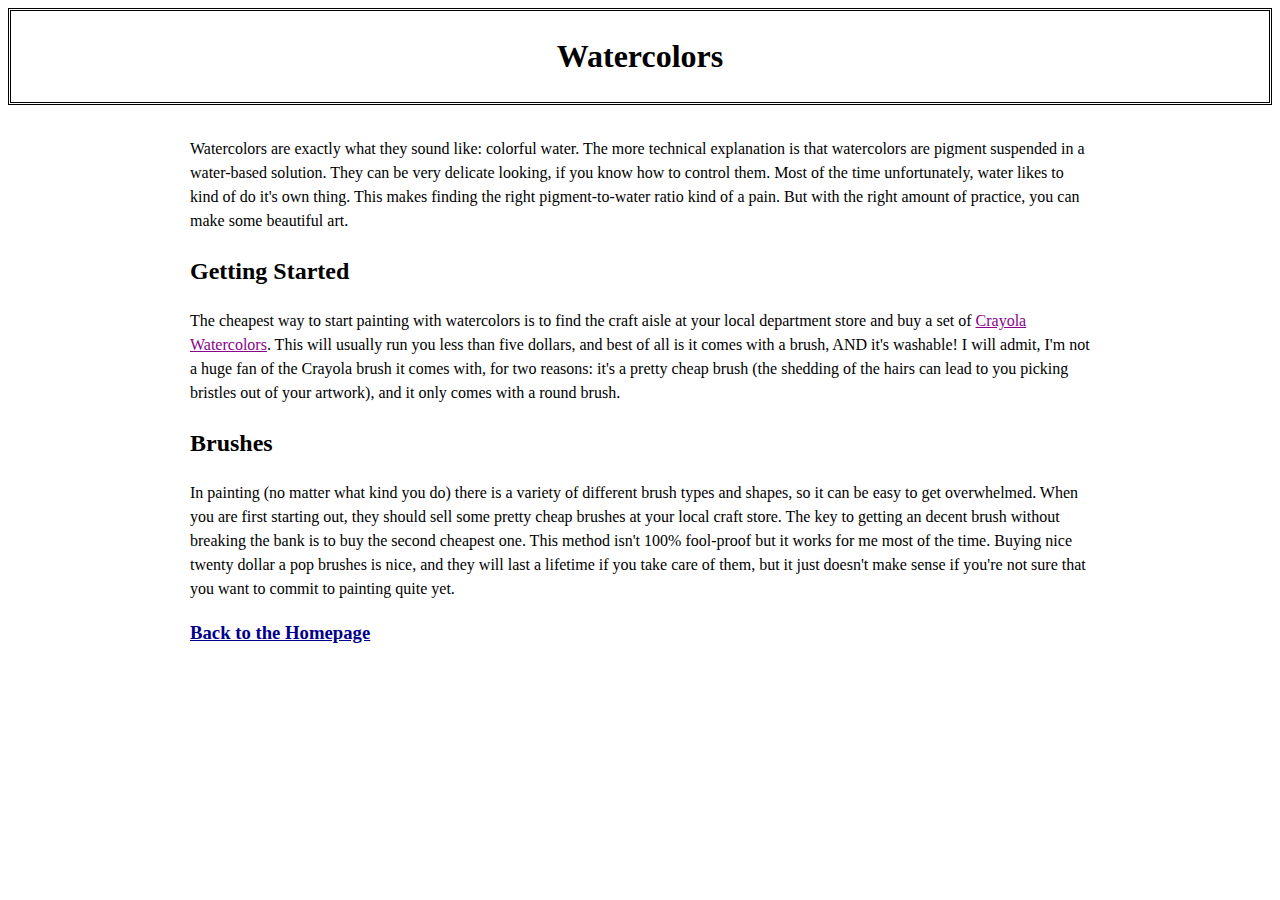
<file: watercolor.html>
<!DOCTYPE html>
<html lang="en">

<head>
    <meta charset="UTF-8">

    <meta name="viewport" content="width=device-width, initial-scale=1.0">

    <title>Medium Page: Watercolors</title>

    <link rel="stylesheet" href="style.css">
</head>
<!-- general media page format is summary, tools, use, resources -->

<body>

    <header>
        <h1>Watercolors</h1>
    </header>

    <div class="page-content">
        <p>
    Watercolors are exactly what they sound like: colorful water. The more technical explanation is that 
    watercolors are pigment suspended in a water-based solution. They can be very delicate looking, 
    if you know how to control them. Most of the time unfortunately,
    water likes to kind of do it's own thing. This makes finding 
    the right pigment-to-water ratio kind of a pain. But with the right amount of practice, you 
    can make some beautiful art. 
    </p>
    <h2>Getting Started</h2> 
    <p>
    The cheapest way to start painting with watercolors
    is to find the craft aisle at your local department store and buy a set of <a href="">Crayola Watercolors</a>. This will usually run you less than five dollars, and best of all is it comes with a brush, AND it's washable! I will admit, I'm not
    a huge fan of the Crayola brush it comes with, for 
    two reasons: it's a pretty cheap brush (the shedding of the hairs
     can lead to you picking bristles out of your artwork), and it only comes with a 
     round brush.</p>
    <!-- insert chart picture here-->
    <h2>Brushes</h2>
    In painting (no matter what kind you do) there is a variety of different brush types and shapes, so it can be easy to get overwhelmed. When you are first starting out, they should sell some pretty cheap brushes at your local craft store. The key to getting
    an decent brush without breaking the bank is to buy the second cheapest one. This method isn't 100% fool-proof but it works for me most of the time. Buying nice twenty dollar a pop brushes is nice, and they will last a lifetime if you take care of
    them, but it just doesn't make sense if you're not sure that you want to commit to painting quite yet.
<!--
    <h2>Resources for Watercolors:</h2>

    <dt>link title</dt>
    <dd>description</dd>
-->
<h3><a href="index.html">Back to the Homepage</a></h3>
</div>


</body>

</html>
</file>
<file: style.css>
/* General styling for all viewports */
 
 a:link {
     color: darkblue;
     text-decoration-line: solid;
 }
 /* visited */
 
 a:visited {
     color: darkmagenta;
     text-decoration-line: solid;
 }
 /* mouse over link */
 
 a:hover {
     text-decoration: underline;
 }
 /* selected link */
 
 a:active {
     color: darkblue;
     text-decoration-line: solid;
 }
 
 header {
     font-size: 1em;
     color: black;
     text-align: center;
     border: double;
 }
 
 .start-here a {
     color: black;
 }
 
 .resources a {
     text-decoration-line: solid;
 }
 /* Pencil Page Background */
 
 body.pencils {
     background-image: url("images/pencilbg.png");
 }
 
 .page-content {
     border: hidden;
     padding: 1em;
     background-color: rgba(255, 255, 255, 0.5);
     margin-right: auto;
     margin-left: auto;
 }
 
 body {
     font: normal 16px/1.5 Bookman;
 }
 /* Homepage Background */
 
 body.home {
     background-image: url("images/circles.png");
 }
 
 img {
     max-width: 100%;
 }
 
 ul {
     list-style-type: none;
 }


 /* acrylic page images */

 .paint_img {
     max-width: 500px;
    display: block;
    margin: auto;
 }

 /* Styles for media cards */
 
 .media ul {
     padding: 0 1em;
     margin: 0;
 }
 
 .media h3,
 .media p {
     text-align: center;
 }
 
 .medium {
     display: block;
     background: #ffffff;
     width: 18em;
     margin: 0 auto 4em;
 }
 
 .medium p {
     padding: 0;
 }
 
 .medium img {
     display: block;
     margin: 0 auto;
 }
 
 .medium a {
     display: block;
     text-decoration: none;
     color: black;
     padding-left: 2em;
     padding-right: 2em;
     padding-top: 2em;
     border: solid 1px white;
     box-shadow: 0 .2em .5em rgba(0, 0, 0, 0.3);
 }
 
 .medium a:hover {
     box-shadow: 0 .2em 1em black;
 }

 /* Paint Color Boxes */
 .colorgrid {
     display: grid;
     grid-template-columns: 50% 50%;
     justify-content: center;
 }
 .colorgrid div {
    padding: 2em;
    margin: 1em;   
 }

 .paynes-grey
 {
     background-color:#404048;
     color: white;
     text-align: center;
 }

.black {
    color: white;
    background-color: black;
    text-align: center;
   
}

.titanium-white {
    background-color: #ffffff;
    text-align: center;
   border-style: solid;
   border-color: lightgray;
}

 .alizarin {
    background-color: #e32636;
    color: white;
    text-align: center;
}

.cadmium-yellow
{
    text-align: center;
    background-color: #fff600;
}

.ultramarine
{

    text-align: center;
    background-color: #4166f5;
    color: white;
}
.raw-umber {
    text-align: center;
    color: white;

    background-color: #826644;
}

.phthalo {
    color: white;
    text-align: center;

    background-color: #000f89;
}

 /* mobile viewport */
 
 @media all and (min-width: 600px) {
     .itsme {
         width: 400px;
         float: left;
         margin-right: 1em;
     }
 }
 /* tablet viewport */
 
 @media all and (min-width: 800px) {
     .media {
         display: flex;
         max-width: 700px;
         margin-right: auto;
         margin-left: auto;
     }
 }
 /* laptop viewport */
 
 @media all and (min-width: 1000px) {
     .page-content {
         /* font-size: calc(1em + .5vw); */
         max-width: 75%;
         max-width: 900px;
         margin-right: auto;
         margin-left: auto;
     }
 }
 /* desktop viewport */
 
 @media all and (min-width: 1400px) {
     .page-content {
         font-size: calc(1em + .25vw);
         max-width: 75%;
         margin-left: auto;
         margin-right: auto;
     }
 }
</file>
